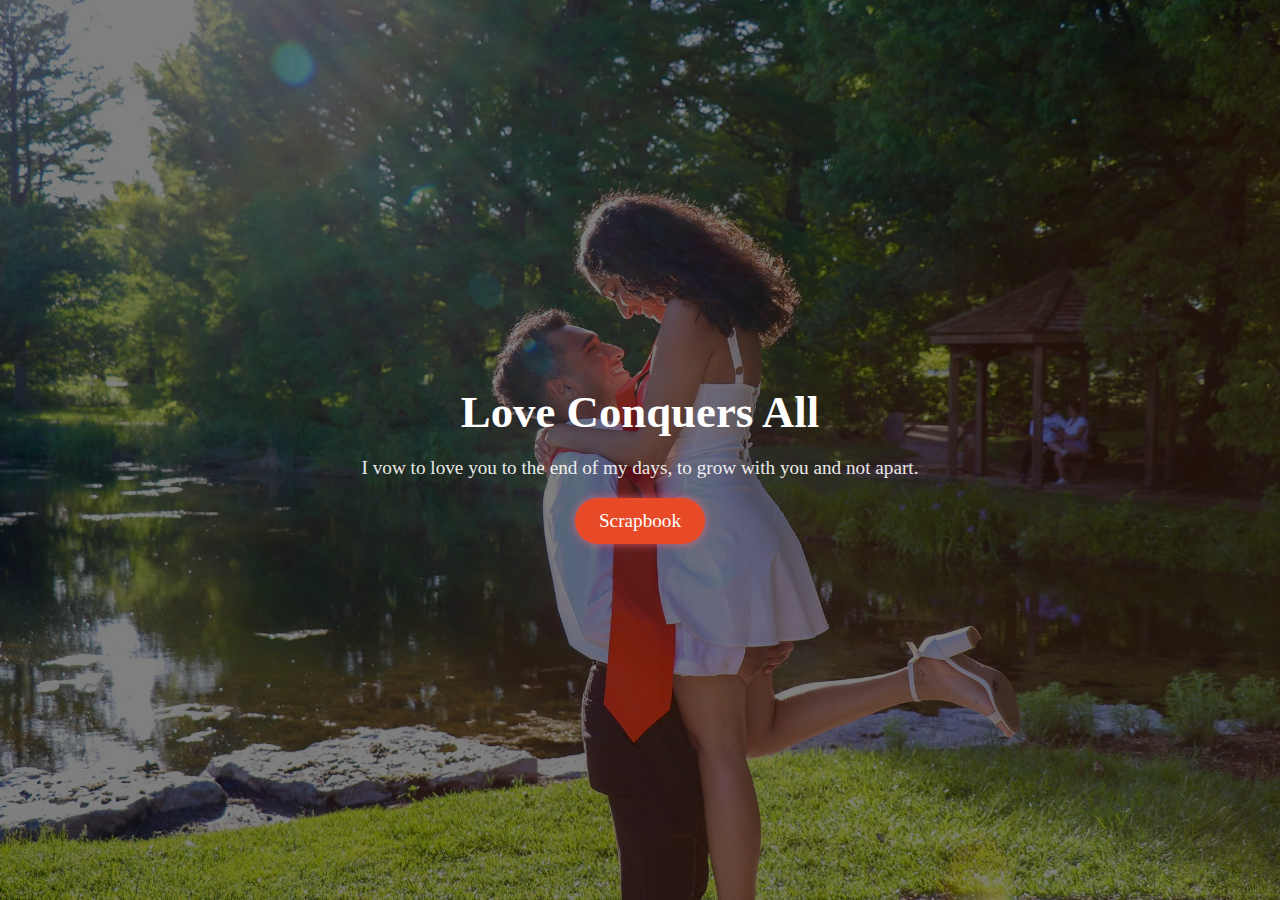
<file: index.html>
<!DOCTYPE html>
<html lang="en">
<head>
    <meta charset="UTF-8">
    <meta name="viewport" content="width=device-width, initial-scale=1.0">
    <title>Our Story</title>
    <link rel="stylesheet" href="styles.css">
</head>
<body class="backimage">
    <div class="overlay"></div>
    
    <div class="container">
        <h1>Love Conquers All</h1>
        <p>I vow to love you to the end of my days, to grow with you and not apart.</p>
        <a href="scrapbook.html" class="enter-btn">Scrapbook</a>
    </div>
</body>
</html>
</file>
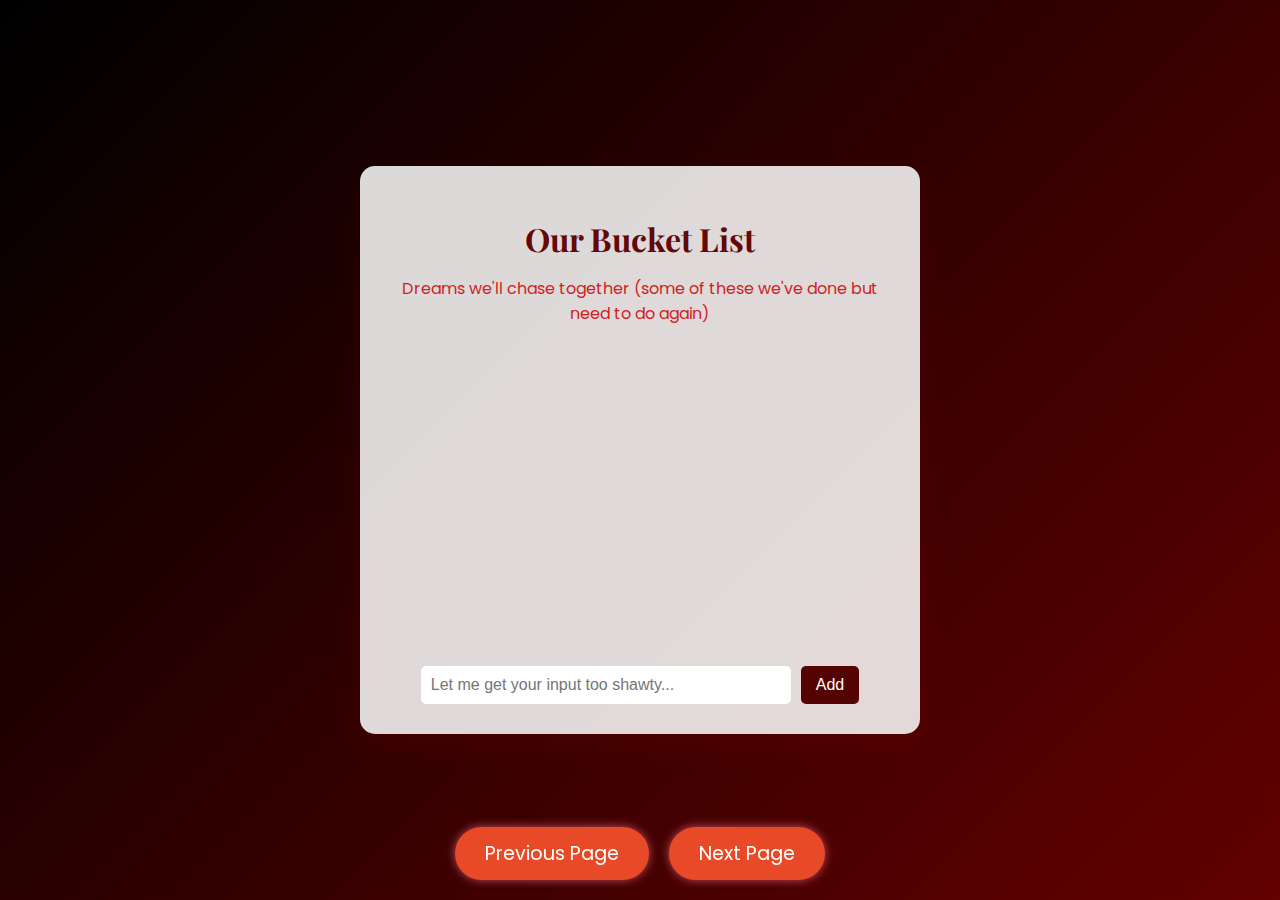
<file: bucketlist.html>
<!DOCTYPE html>
<html lang="en">
<head>
    <meta charset="UTF-8">
    <meta name="viewport" content="width=device-width, initial-scale=1.0">
    <title>Our Bucket List</title>
    <link rel="stylesheet" href="bucketlist.css">
</head>
<body>
    <div class="container">
        <h1>Our Bucket List</h1>
        <p class="subtitle">Dreams we'll chase together &#40some of these we've done but need to do again&#41</p>

        <div class="bucket-list-container">
            <ul id="bucket-list"></ul>
        </div>

        <div class="add-item">
            <input type="text" id="new-item" placeholder="Let me get your input too shawty...">
            <button onclick="addToList()">Add</button>
        </div>
    </div>

    <script>
        const defaultItems = [
            "Watch the Northern Lights together.",
            "Take a spontaneous road trip with no set destination.",
            "Spend a night under the stars in the middle of nowhere.",
            "Go to a cooking class together and see who does better.",
            "Take a last-minute trip somewhere without overplanning but just figuring it out as we go.",
            "Leave notes for each other in unexpected places.",
            "Rent a cabin in the middle of nowhere, no distractions, just us.",
            "Go on a midnight drive with no destination, just good music and real conversations.",
            "Find a random restaurant and really make that our spot.",
            "Recreate our first date and see how much we've changed since then (the ferris wheel and fireworks iykyk).",
            "Take a polaroid picture every month and put together a scrapbook over time.",
            "Go camping, no phones, just us and whatever we manage to cook over a fire.",
            "Write letters to each other and open them years later.",
            "Spend an entire day in bed and order food, watch movies, and do absolutely nothing productive.",
            "Try something completely new together like skydiving, pottery, archery—whatever sounds interesting.",
            "Make a playlist that is all our fav songs.",
            "Get dressed up for no reason and go somewhere fancy just because.",
            "Show up at a random wedding and get free food.",
            "Find a nice lil spot to watch the sunrise together.",
            "Build a fatass fort.",
        ];


        function addToList() {
            let input = document.getElementById("new-item");
            let newItem = input.value.trim();

            if (newItem !== "") {
                let list = document.getElementById("bucket-list");
                createListItem(newItem, list);
                
                saveList();
                input.value = "";
            }
        }

        function createListItem(text, list) {
            let li = document.createElement("li");

            let span = document.createElement("span");
            span.textContent = text;

            let deleteBtn = document.createElement("button");
            deleteBtn.textContent = "✖";
            deleteBtn.classList.add("delete-btn");
            deleteBtn.onclick = function() {
                deleteItem(li);
            };

            li.appendChild(span);
            li.appendChild(deleteBtn);
            list.appendChild(li);
        }

        function saveList() {
            let list = document.getElementById("bucket-list");
            let items = [];
            for (let i = 0; i < list.children.length; i++) {
                items.push(list.children[i].querySelector("span").textContent.trim());
            }
            localStorage.setItem("bucketList", JSON.stringify(items));
        }

        function deleteItem(item) {
            let list = document.getElementById("bucket-list");
            list.removeChild(item);
            saveList();
        }

        function loadList() {
            let savedList = localStorage.getItem("bucketList");
            let list = document.getElementById("bucket-list");

            if (savedList) {
                let items = JSON.parse(savedList);
                items.forEach(item => createListItem(item, list));
            } else {
                localStorage.setItem("bucketList", JSON.stringify(defaultItems));
                defaultItems.forEach(item => createListItem(item, list));
            }
        }

        window.onload = loadList;
    </script>

    <div class="footer-btn">
        <a href="reasons.html" class="prev-btn">Previous Page</a>
        <a href="letter.html" class="next-btn">Next Page</a>
    </div>
</body>
</html>
</file>
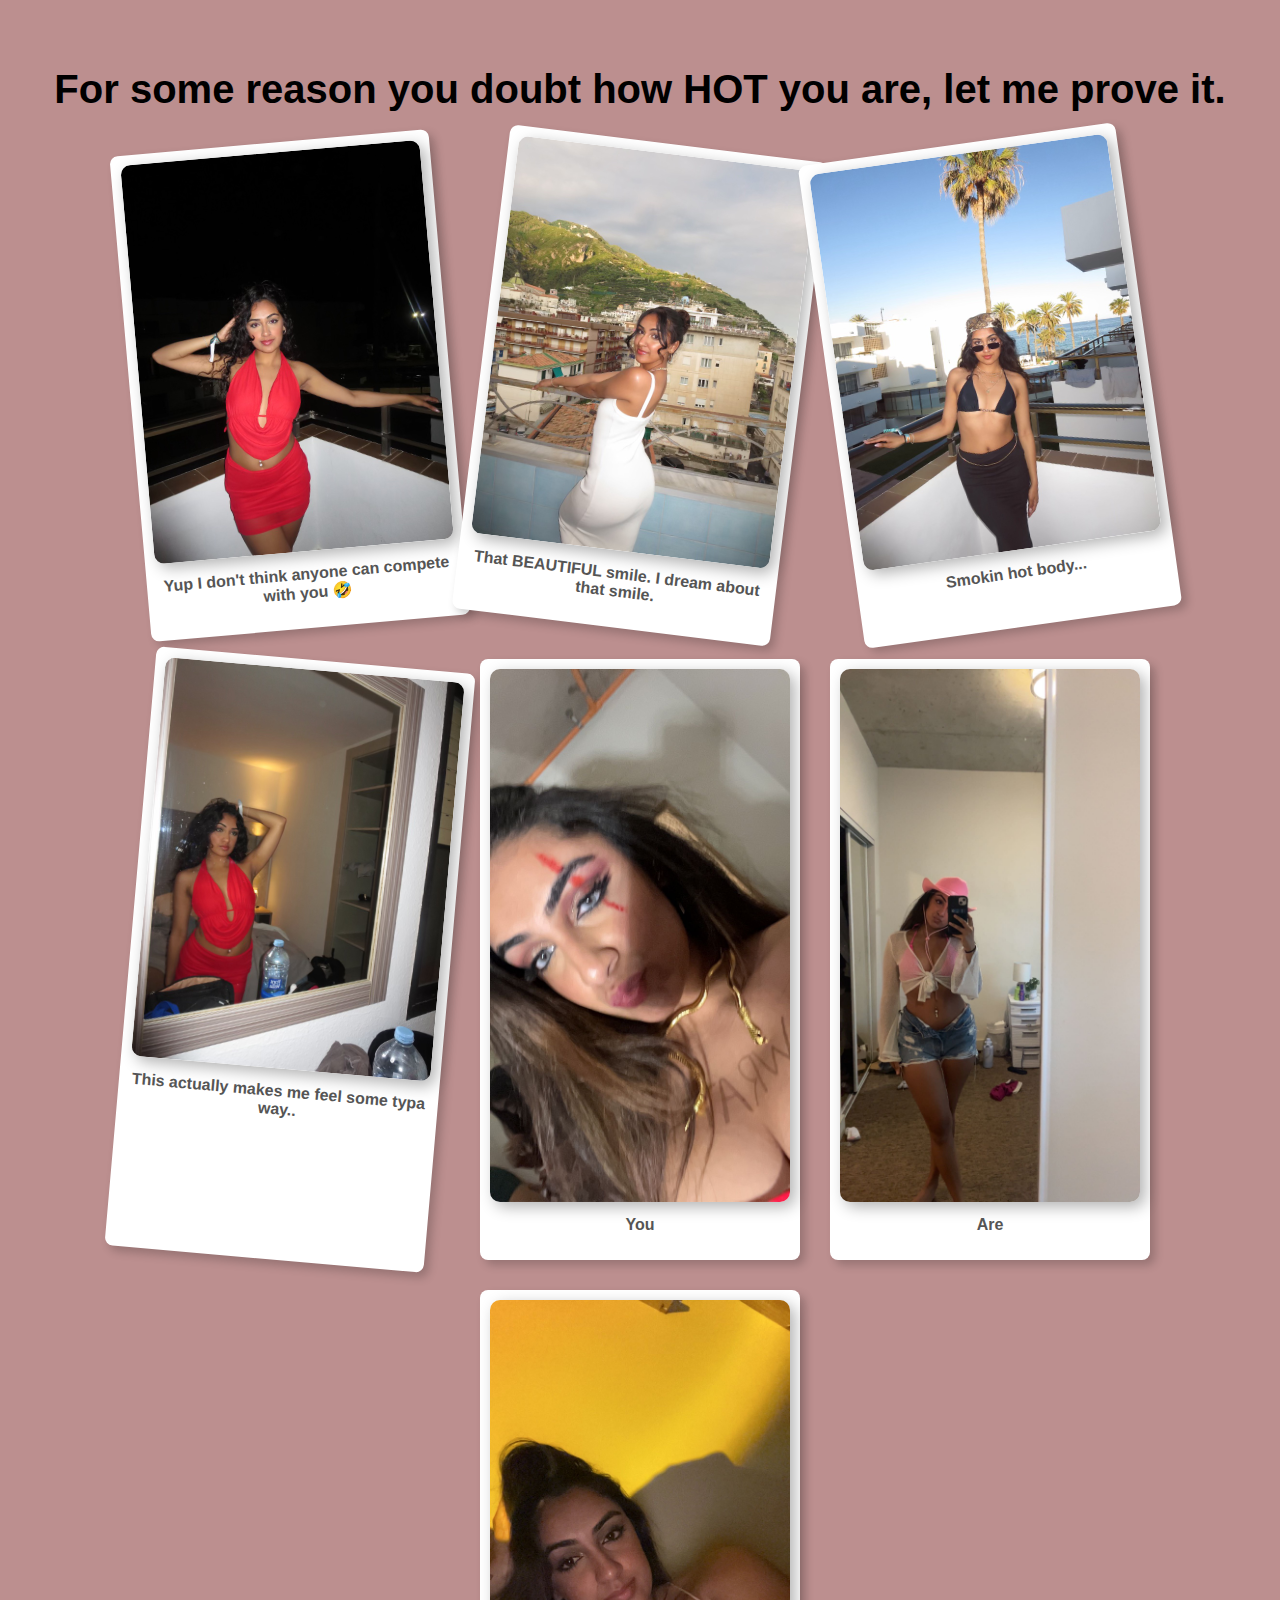
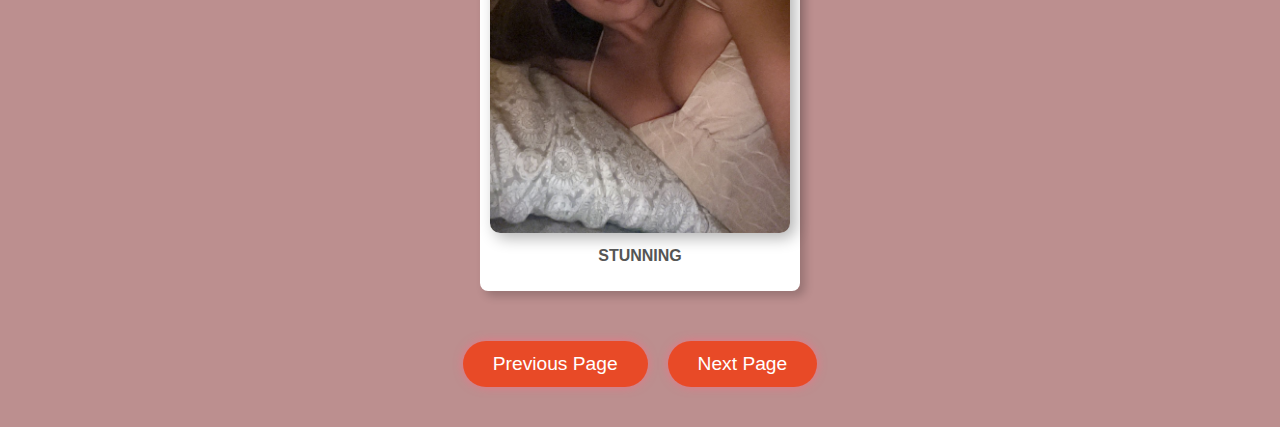
<file: fav_pics.html>
<!DOCTYPE html>
<html lang="en">
<head>
    <meta charset="UTF-8">
    <meta name="viewport" content="width=device-width, initial-scale=1.0">
    <title>Scrapbook - Favorite Pictures</title>
    <link rel="stylesheet" href="pics.css">
</head>
<body>
    <div class="scrapbook-container">
        <h1>For some reason you doubt how HOT you are, let me prove it.</h1>

        <div class="photo-gallery">
            <div class="photo polaroid">
                <img src="./images/pic1.jpeg" alt="Beautiful moment 1">
                <p>Yup I don't think anyone can compete with you 🤣</p>
            </div>
            
            <div class="photo polaroid">
                <img src="./images/pic2.jpeg" alt="Beautiful moment 2">
                <p>That BEAUTIFUL smile. I dream about that smile.</p>
            </div>

            <div class="photo polaroid">
                <img src="./images/pic3.jpeg" alt="Beautiful moment 3">
                <p>Smokin hot body...</p>
            </div>

            <div class="photo polaroid">
                <img src="./images/pic4.jpeg" alt="Beautiful moment 4">
                <p>This actually makes me feel some typa way..</p>
            </div>

            <div class="photo polaroid">
                <img src="./images/pic5.jpeg" alt="Beautiful moment 4">
                <p>You</p>
            </div>

            <div class="photo polaroid">
                <img src="./images/pic6.jpeg" alt="Beautiful moment 4">
                <p>Are</p>
            </div>

            <div class="photo polaroid">
                <img src="./images/pic7.jpeg" alt="Beautiful moment 4">
                <p>STUNNING</p>
            </div>
        </div>
        <div class="footer-btn">
            <a href="music.html" class="prev-btn">Previous Page</a>
            <a href="reasons.html" class="next-btn">Next Page</a>
        </div>
    </div>
</body>
</html>
</file>
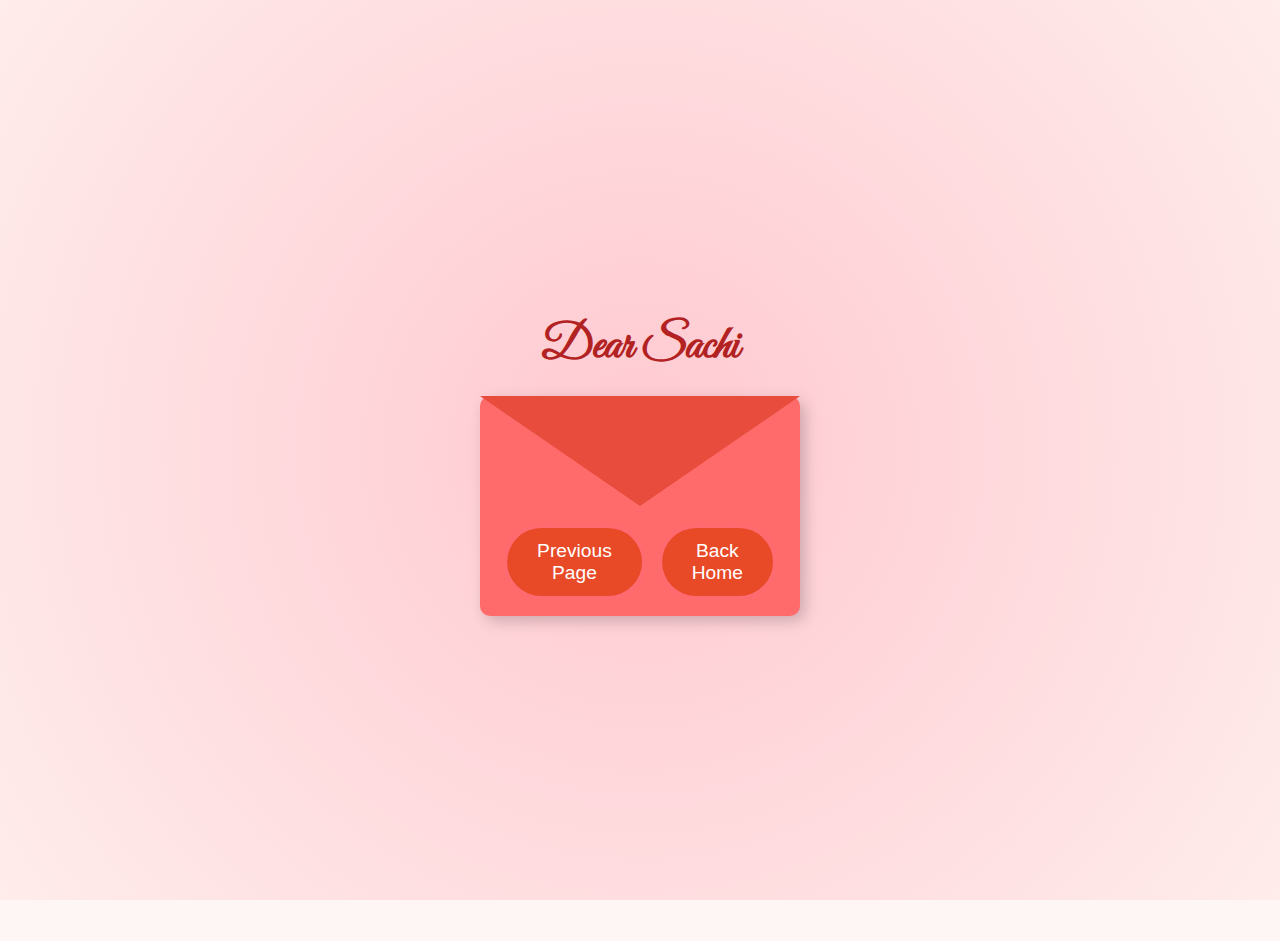
<file: letter.html>
<!DOCTYPE html>
<html lang="en">
<head>
    <meta charset="UTF-8">
    <meta name="viewport" content="width=device-width, initial-scale=1.0">
    <title>Dear Lover</title>
    <link rel="stylesheet" href="letter.css">
    <link href="https://fonts.googleapis.com/css2?family=Great+Vibes&family=Sacramento&display=swap" rel="stylesheet">
</head>
<body>
    <div class="background-animation"></div>

    <div class="container">
        <h1 class="title">Dear Sachi</h1>
        <div class="envelope" onclick="toggleLetter()">
            <div class="envelope-flap"></div>
            <div class="letter">
                <div class="message-container">
                    <p class="message">
                        My Love,  
                        <br><br>
                        As I’m writing this, I’m just thinking back to the day we took that wild leap of faith together. Life was a little rough back then, huh? Talk about diving headfirst into the unknown. But honestly, looking back, stepping out of our comfort zones together was one of the best (and slightly chaotic) decisions we’ve ever made. I still can’t quite put into words what love really is, but I do know that you are my happiness. You’re the reason even the most boring tasks feel like an adventure. From those cozy nights in bed where we swear we won’t stay up too late (but do anyway) to you somehow convincing me to get up and do spontaneous things when I’d rather be lazy, even though I suck at showing it I promise I love it all. You make life lighter, brighter, and just… better. You’ve taught me that love isn’t about perfection, it’s about showing up, being real, and embracing the beautiful mess of it all. Your laugh, your silly little jokes, and the way you manage to make everything feel like home. I wouldn’t trade it for anything. So here’s to us, to all the memories we’ve made, and to the ones we haven’t even dreamed up yet. You’re officially stuck with me forever… no refunds.
                        <br><br>
                        I love you endlessly.  
                        <br><br>
                        Till Forever,  
                        <br>
                        <span class="signature">Shoumik</span>
                    </p>
                </div>
            </div>
        </div>

        <!-- Buttons below the envelope -->
        <div class="footer-btn">
            <a href="bucketlist.html" class="prev-btn">Previous Page</a>
            <a href="index.html" class="next-btn">Back Home</a>
        </div>
    </div>

    <script>
        let isOpen = false;

        function toggleLetter() {
            const letter = document.querySelector(".letter");
            const flap = document.querySelector(".envelope-flap");

            if (isOpen) {
                letter.classList.remove("open");
                flap.classList.remove("open");
            } else {
                letter.classList.add("open");
                flap.classList.add("open");
            }
            isOpen = !isOpen;
        }
    </script>
</body>
</html>
</file>
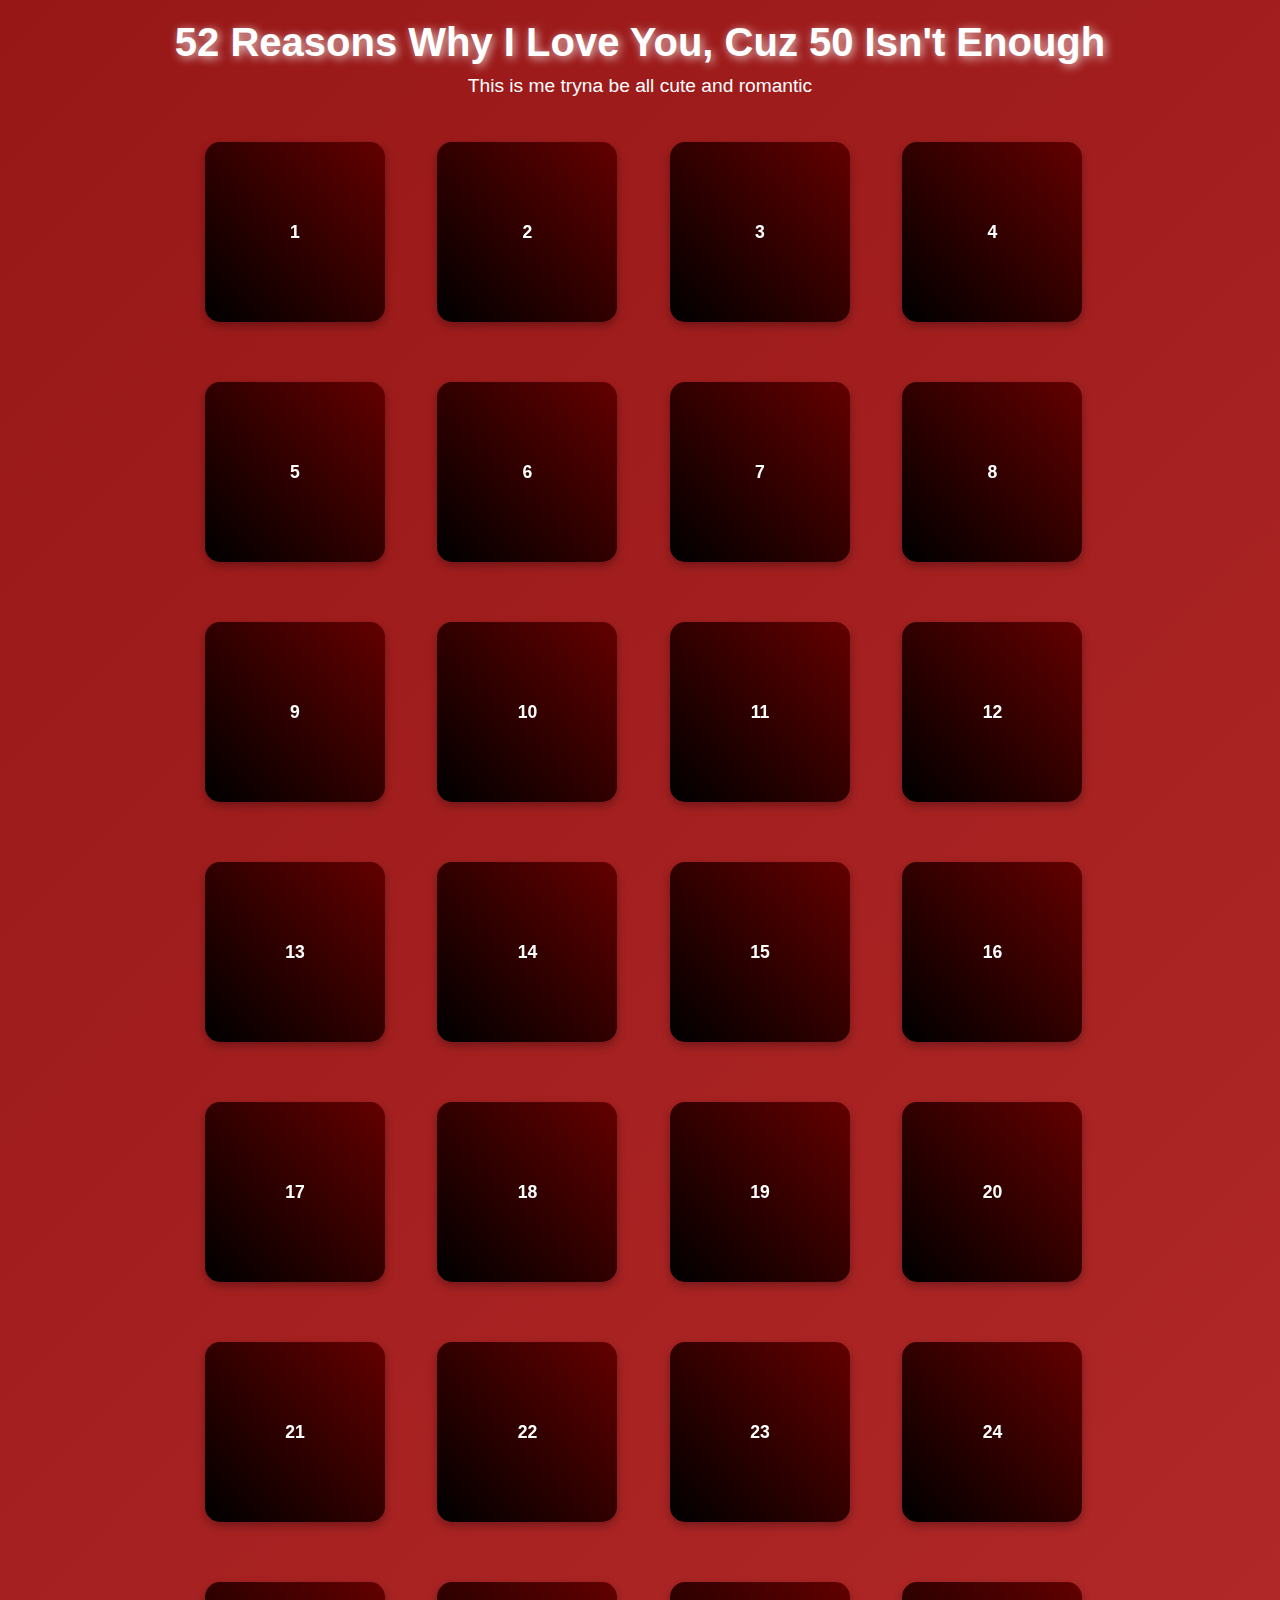
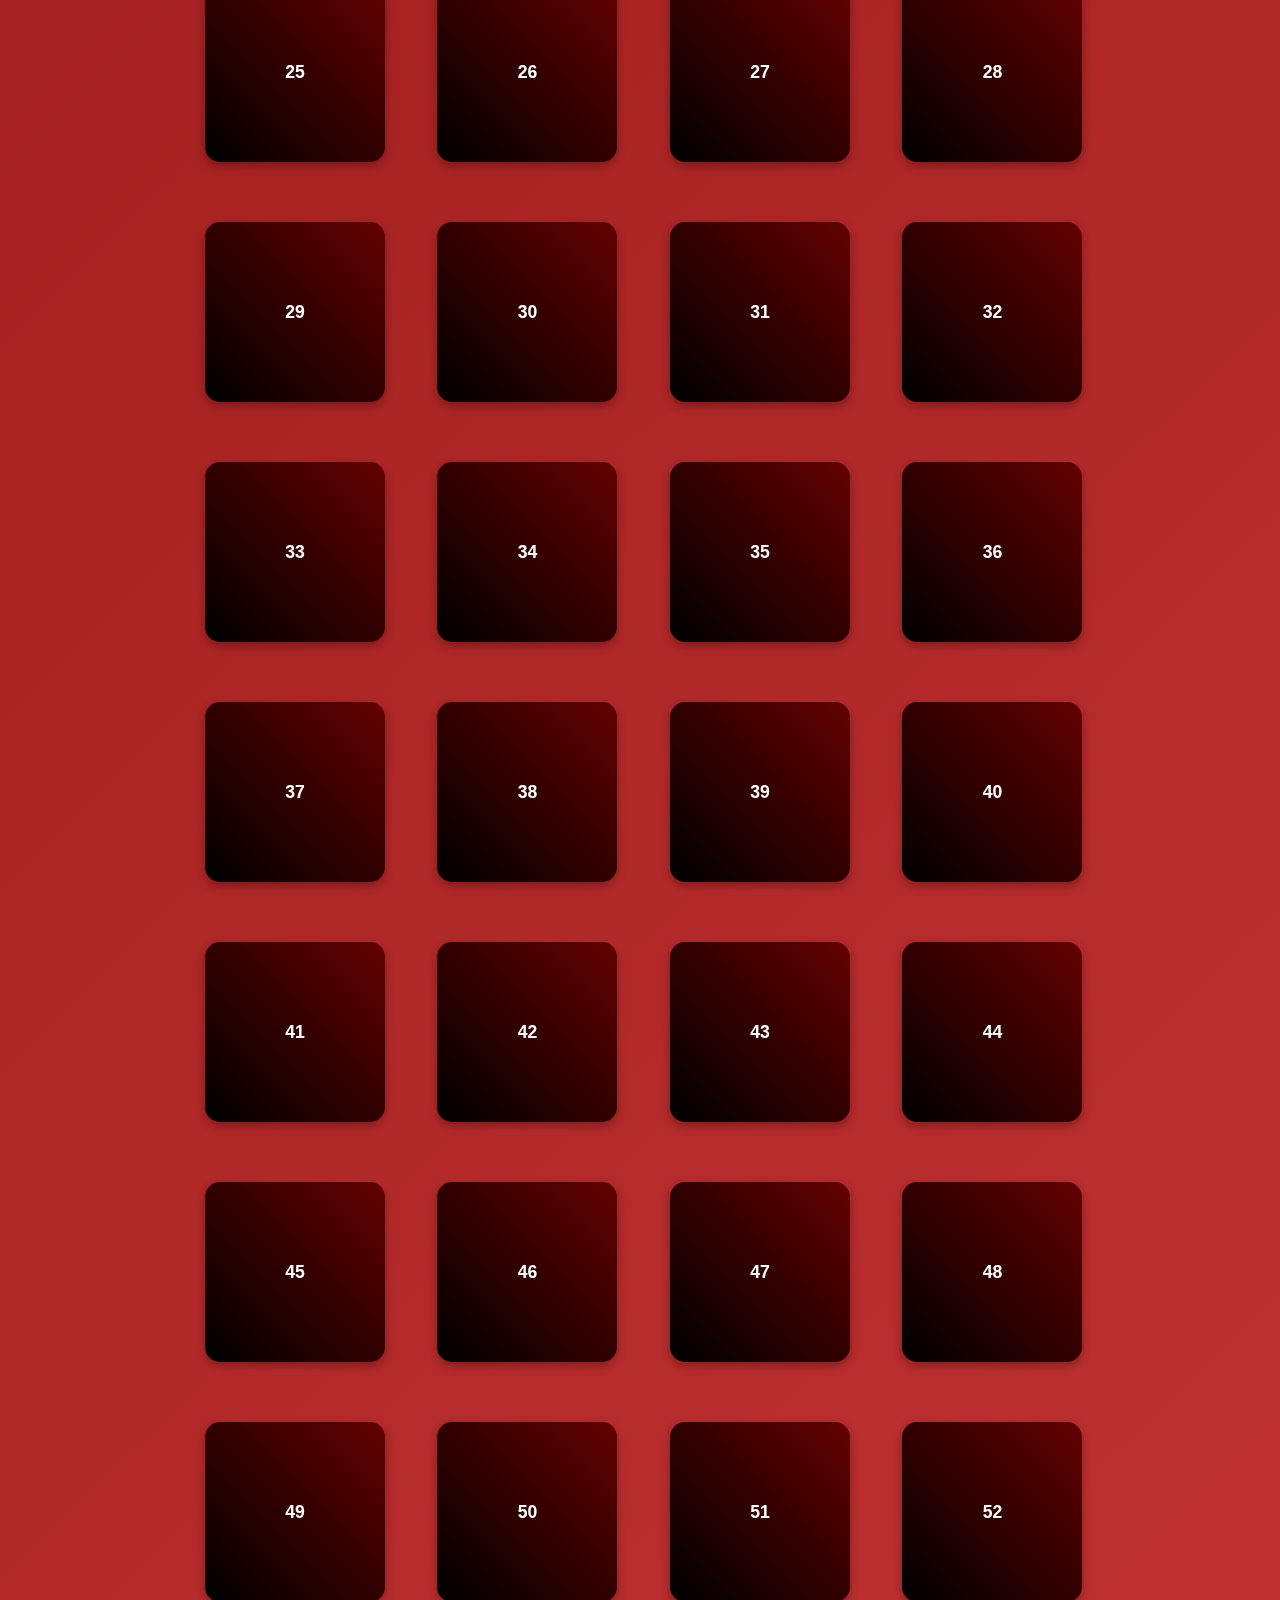
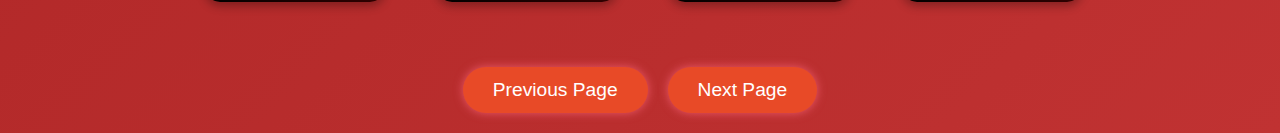
<file: reasons.html>
<!DOCTYPE html>
<html lang="en">
<head>
    <meta charset="UTF-8">
    <meta name="viewport" content="width=device-width, initial-scale=1.0">
    <title>50 Reasons I Love You</title>
    <link rel="stylesheet" href="reasons.css">
</head>
<body>

    <div class="background"></div>

    <div class="container">
        <h1 class="title">52 Reasons Why I Love You, Cuz 50 Isn't Enough</h1>
        <p class="subtitle">This is me tryna be all cute and romantic</p>

        <div class="grid">
            <!-- Generate 50 cards -->
            <script>
        let reasons = [
            "You somehow can make me laught even when I am in the worst of moods.",
            "Your hugs are a home away from home.",
            "You get so fucking excited over the smallest things, and it's the cutest thing ever.",
            "You never laugh at my crazy ideas or far fetched goals, you just ask how we gonna make em happen.",
            "You can chop it up with anyone, and I love that about you.",
            "You can dish out some impressive heat and you can (usually) take some as well.",
            "Your smile is a personal cheat code to make my day better.",
            "You dance and sing like no one's watching… but I'm always watching...",
            "We have the kind of inside jokes that would make zero sense to anyone else.",
            "You believe in me even when I second guess myself.",
            "The way you hold my hand makes me feel like the most loved person in the world.",
            "You text me just to say you love me, and it never gets old. EVER.",
            "You've seen all my flaws and still somehow think I'm worth your time.",
            "You are a FREAK. Periodt.",
            "We can talk for hours about nothing & everything but somehow make it the best conversation ever.",
            "You sing all the wrong lyrics with full confidence, and I'll usually (only sometimes) correct you.",
            "You somehow always know what to say when we are stressed even when I don't.",
            "You make ordinary moments feel like the best moments.",
            "You take care of me when I'm sick, even though I'm the worst patient ever.",
            "I've caught you looking at me like I'm your favorite person, and Damn that shit cute af.",
            "You're always down for random lil adventures.",
            "You put up with my stubbornness, even when I know I'm being annoying af.",
            "The way you always go out of your way for others, even when no one notices.",
            "You appreciate the little things, like my simple little meals.",
            "You go after what you want with this sexy determination, and it's insanely attractive.",
            "I swear, every road trip, late-night talk, or random walk with you is a core memory.",
            "Your texts are my favorite notification sound.",
            "The way you reach for me when you're half-asleep. Mmmm",
            "You push me to be better without ever making me feel like I'm not enough.",
            "You actually care about my weird hobbies, and that means more than you know.",
            "Hearing your voice at the end of a long day makes everything feel right again.",
            "You still make my heart race like it's our first date.",
            "You are, without a doubt, my calm in the chaos.",
            "You inspire me to be better so that we can live better.",
            "Every single memory with you is something I wouldn't trade for the world.",
            "You are, hands down, my favorite plot twist in life.",
            "You make our rainy days feel like a cozy love story.",
            "Your touch is so homey. I can't explain it.",
            "You challenge me in ways that make us stronger.",
            "No one has ever made me feel more understood than you do.",
            "Waking up next to you? Easily my favorite way to start the day.",
            "You remember the little things about me, even the things I forget about myself.",
            "Your random 'I love yous' hit different every single time.",
            "You surprise me, not just with things, but with the way you love me.",
            "The way your nose scrunches when you laugh is HOT.",
            "There's no one else I'd rather get lost in a new city with.",
            "You make even the most stressful days feel like they weren't so bad.",
            "Loving you is the easiest thing I've ever done.",
            "You somehow know what I'm thinking before I even say it.",
            "No matter how many times I see you, there’s always this split second where my brain just goes, 'Wow, I'm really with her.'",
            "You turn the most random moments like grocery shopping or sitting in traffic into something I'll remember forever.",
            "Because, honestly, if I listed every reason, we'd be here forever..."
        ];


                for (let i = 0; i < reasons.length; i++) {
                    document.write(`
                        <div class="card">
                            <div class="card-inner">
                                <div class="card-front">${i + 1}</div>
                                <div class="card-back">${reasons[i]}</div>
                            </div>
                        </div>
                    `);
                }
            </script>
        </div>
        <div class="footer-btn">
            <a href="fav_pics.html" class="prev-btn">Previous Page</a>
            <a href="bucketlist.html" class="next-btn">Next Page</a>
        </div>
    </div>

</body>
</html>
</file>
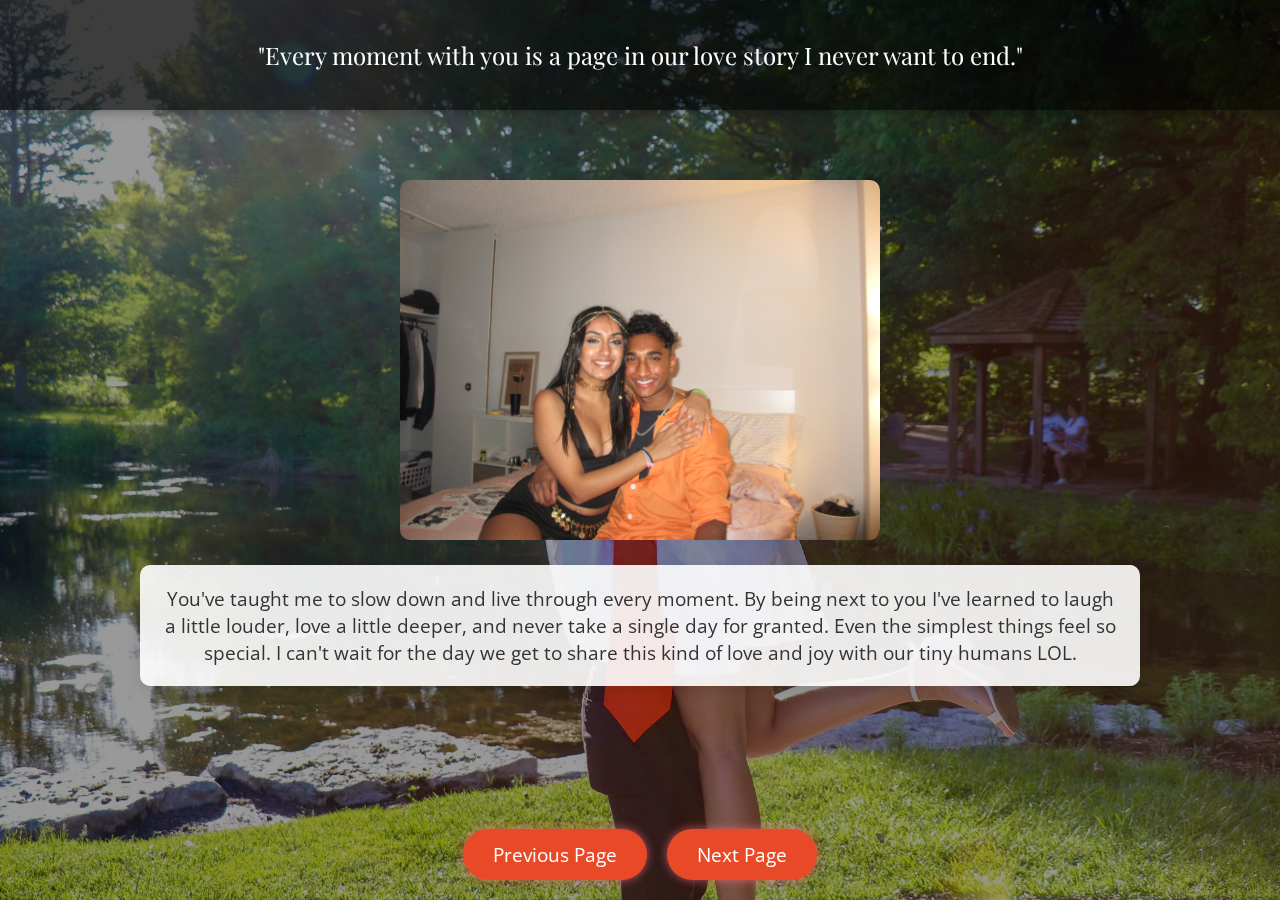
<file: scrapbook.html>
<!DOCTYPE html>
<html lang="en">
<head>
  <meta charset="UTF-8" />
  <meta name="viewport" content="width=device-width, initial-scale=1.0" />
  <title>Scrapbook</title>
  <link href="https://fonts.googleapis.com/css2?family=Playfair+Display:wght@400;700&family=Open+Sans:wght@300;400&display=swap" rel="stylesheet">
  <link rel="stylesheet" href="style_scrap.css" />
</head>
<body>
  <div class="background-overlay"></div> <!-- Overlay only for background -->
  
  <!-- Quote Bar at the Top -->
  <div class="quote-bar">
    <p>"Every moment with you is a page in our love story I never want to end."</p>
  </div>

  <!-- Main Content Area -->
  <div class="content">
    <!-- Centered Image -->
    <div class="image-container">
      <img src="./images/halloween.jpg" alt="Romantic Image" class="image" />
    </div>

    <!-- Description for the Memory (Static Text) -->
    <div class="description">
      <p class="description-text">You've taught me to slow down and live through every moment. By being next to you I've learned to laugh a little louder, love a little deeper, and never take a single day for granted. Even the simplest things feel so special. I can't wait for the day we get to share this kind of love and joy with our tiny humans LOL.</p>
    </div>
  </div>

  <!-- Footer Button to Navigate -->
  <div class="footer-btn">
    <a href="index.html" class="prev-btn">Previous Page</a>
    <a href="scrapbook2.html" class="next-btn">Next Page</a>
  </div>
</body>
</html>
</file>
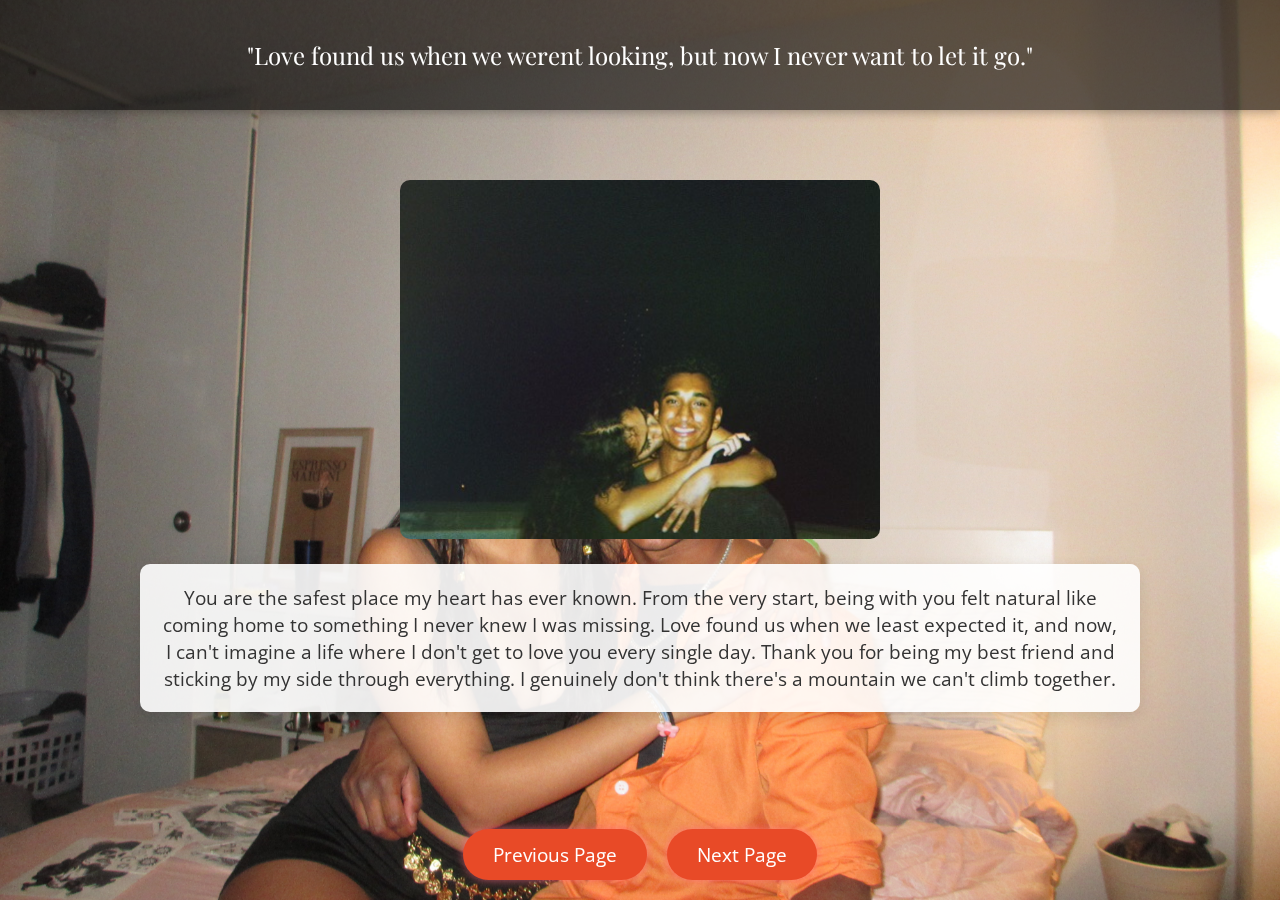
<file: scrapbook2.html>
<!DOCTYPE html>
<html lang="en">
<head>
  <meta charset="UTF-8" />
  <meta name="viewport" content="width=device-width, initial-scale=1.0" />
  <title>Scrapbook</title>
  <link href="https://fonts.googleapis.com/css2?family=Playfair+Display:wght@400;700&family=Open+Sans:wght@300;400&display=swap" rel="stylesheet">
  <link rel="stylesheet" href="style_scrap.css" />
</head>
<body>
  <div class="background-overlay-2"></div> <!-- Overlay only for background -->
  
  <!-- Quote Bar at the Top -->
  <div class="quote-bar">
    <p>"Love found us when we werent looking, but now I never want to let it go."</p>
  </div>

  <!-- Main Content Area -->
  <div class="content">
    <!-- Centered Image -->
    <div class="image-container">
      <img src="./images/polaroid.jpeg" alt="Romantic Image" class="image" />
    </div>

    <!-- Description for the Memory (Static Text) -->
    <div class="description">
      <p class="description-text">You are the safest place my heart has ever known. From the very start, being with you felt natural like coming home to something I never knew I was missing. 
        Love found us when we least expected it, and now, I can't imagine a life where I don't get to love you every single day. Thank you for being my best friend and sticking by my side through everything. I genuinely don't think there's a mountain we can't climb together.
      </p>
    </div>
  </div>

  <!-- Footer Button to Navigate -->
  <div class="footer-btn">
    <a href="scrapbook.html" class="prev-btn">Previous Page</a>
    <a href="scrapbook3.html" class="next-btn">Next Page</a>
  </div>
  
</body>
</html>
</file>
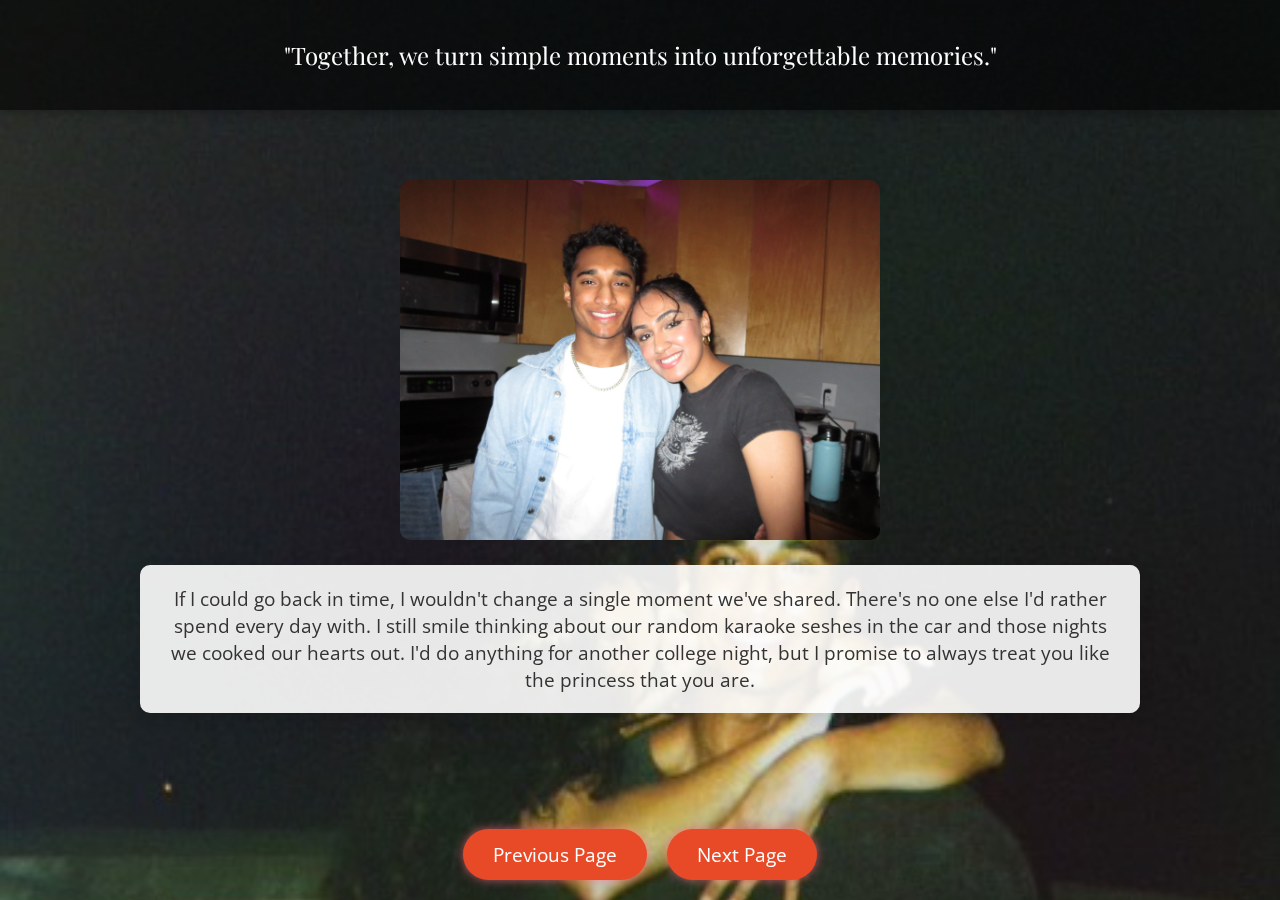
<file: scrapbook3.html>
<!DOCTYPE html>
<html lang="en">
<head>
  <meta charset="UTF-8" />
  <meta name="viewport" content="width=device-width, initial-scale=1.0" />
  <title>Scrapbook</title>
  <link href="https://fonts.googleapis.com/css2?family=Playfair+Display:wght@400;700&family=Open+Sans:wght@300;400&display=swap" rel="stylesheet">
  <link rel="stylesheet" href="style_scrap.css" />
</head>
<body>
  <div class="background-overlay-3"></div> <!-- Overlay only for background -->
  
  <!-- Quote Bar at the Top -->
  <div class="quote-bar">
    <p>"Together, we turn simple moments into unforgettable memories."</p>
  </div>

  <!-- Main Content Area -->
  <div class="content">
    <!-- Centered Image -->
    <div class="image-container">
      <img src="./images/kitchen.JPG" alt="Romantic Image" class="image-3" />
    </div>

    <!-- Description for the Memory (Static Text) -->
    <div class="description">
      <p class="description-text">If I could go back in time, I wouldn't change a single moment we've shared. There's no one else I'd rather spend every day with. I still smile thinking about our random karaoke seshes in the car and those nights we cooked our hearts out. I'd do anything for another college night, but I promise to always treat you like the princess that you are.
      </p>
    </div>
  </div>

  <!-- Footer Button to Navigate -->
  <div class="footer-btn">
    <a href="scrapbook2.html" class="prev-btn">Previous Page</a>
    <a href="scrapbook4.html" class="next-btn">Next Page</a>
  </div>
</body>
</html>
</file>
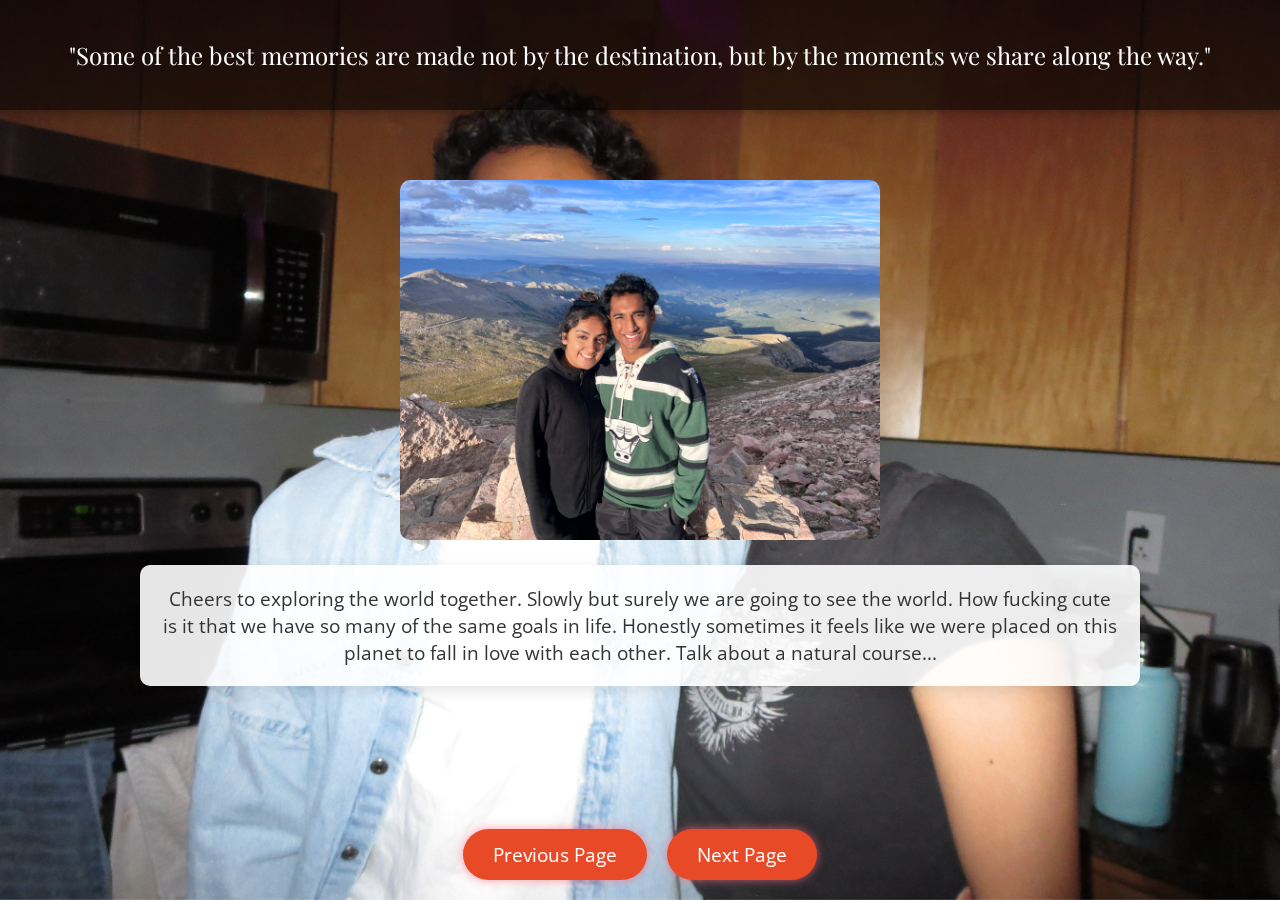
<file: scrapbook4.html>
<!DOCTYPE html>
<html lang="en">
<head>
  <meta charset="UTF-8" />
  <meta name="viewport" content="width=device-width, initial-scale=1.0" />
  <title>Scrapbook</title>
  <link href="https://fonts.googleapis.com/css2?family=Playfair+Display:wght@400;700&family=Open+Sans:wght@300;400&display=swap" rel="stylesheet">
  <link rel="stylesheet" href="style_scrap.css" />
</head>
<body>
  <div class="background-overlay-4"></div> <!-- Overlay only for background -->
  
  <!-- Quote Bar at the Top -->
  <div class="quote-bar">
    <p>"Some of the best memories are made not by the destination, but by the moments we share along the way."</p>
  </div>

  <!-- Main Content Area -->
  <div class="content">
    <!-- Centered Image -->
    <div class="image-container">
      <img src="./images/colorado.jpeg" alt="Romantic Image" class="image-3" />
    </div>

    <!-- Description for the Memory (Static Text) -->
    <div class="description">
      <p class="description-text">Cheers to exploring the world together. Slowly but surely we are going to see the world. How fucking cute is it that we have so many of the same goals in life. Honestly sometimes it feels like we were placed on this planet to fall in love with each other. Talk about a natural course...
      </p>
    </div>
  </div>

  <!-- Footer Button to Navigate -->
  <div class="footer-btn">
    <a href="scrapbook3.html" class="prev-btn">Previous Page</a>
    <a href="music.html" class="next-btn">Next Page</a>
  </div>
</body>
</html>
</file>
<file: styles.css>
/* Background Image with Soft Overlay */
body {
    margin: 0;
    padding: 0;
    height: 100vh;
    display: flex;
    align-items: center;
    justify-content: center;
    position: relative;
    font-family: 'Playfair Display', serif;
}
body.backimage {
    background: url('images/index.jpeg') no-repeat center center/cover;
}
/* Soft Overlay Effect */
.overlay {
    position: absolute;
    width: 100%;
    height: 100%;
    background: rgba(0, 0, 0, 0.5); /* Darkens background for readability */
    z-index: 1;
}

/* Centered Content */
.container {
    text-align: center;
    color: #fff;
    position: relative;
    z-index: 2;
    max-width: 80%;
    animation: fadeIn 2s ease-in-out;
}

/* Romantic Title */
h1 {
    font-size: 2.8rem;
    margin-bottom: 10px;
}

/* Soft Subtext */
p {
    font-size: 1.2rem;
    font-weight: 300;
    opacity: 0.9;
}

/* Glowing Enter Button */
.enter-btn {
    display: inline-block;
    padding: 12px 24px;
    font-size: 1.2rem;
    color: white;
    text-decoration: none;
    border-radius: 50px;
    background: #E84A27; /* Soft Romantic Pink */
    transition: all 0.3s ease-in-out;
    box-shadow: 0px 0px 10px rgba(255, 107, 129, 0.7);
}

/* Button Hover Effect */
.enter-btn:hover {
    background: #ff4757;
    box-shadow: 0px 0px 15px rgba(255, 71, 87, 0.9);
}
</file>
<file: bucketlist.css>
@import url('https://fonts.googleapis.com/css2?family=Playfair+Display:wght@500&family=Poppins:wght@300&display=swap');

body {
    background: linear-gradient(135deg,#000000, #630000);
    font-family: 'Poppins', sans-serif;
    display: flex;
    justify-content: center;
    align-items: center;
    height: 100vh;
    margin: 0;
}

.container {
    background: rgba(255, 255, 255, 0.85);
    padding: 30px;
    border-radius: 15px;
    box-shadow: 0 10px 30px rgba(208, 11, 11, 0.1);
    text-align: center;
    max-width: 500px;
    width: 90%;
}

h1 {
    font-family: 'Playfair Display', serif;
    font-size: 32px;
    color: #630707;
    margin-bottom: 10px;
}

.subtitle {
    font-size: 16px;
    color: #d02222;
    margin-bottom: 20px;
}

.bucket-list-container {
    max-height: 300px; /* Limit height of list */
    overflow-y: auto; /* Add vertical scroll */
    padding-right: 10px; /* Add some space for the scrollbar */
}

ul {
    list-style: none;
    padding: 0;
}

li {
    background: rgba(255, 255, 255, 0.9);
    padding: 12px;
    border-radius: 8px;
    margin: 10px 0;
    font-size: 18px;
    font-weight: bold;
    color: #333;
    display: flex;
    justify-content: center;
    align-items: center;
    box-shadow: 2px 2px 10px rgba(0, 0, 0, 0.1);
    opacity: 0;
    transform: translateY(10px);
    animation: fadeIn 0.5s forwards;
}

.script {
    text-align: center;
}

.add-item {
    margin-top: 20px;
    display: flex;
    justify-content: center;
}

input {
    padding: 10px;
    border: none;
    border-radius: 5px;
    width: 70%;
    font-size: 16px;
}

button {
    background: #550202;
    color: white;
    border: none;
    padding: 10px 15px;
    font-size: 16px;
    margin-left: 10px;
    cursor: pointer;
    border-radius: 5px;
    transition: 0.3s;
}

button:hover {
    background: #e91e63;
}
.footer-btn {
    position: fixed;
    bottom: 20px;
    left: 50%;
    transform: translateX(-50%);
    z-index: 2;
    display: flex;
    justify-content: center;
    gap: 20px;  /* Space between buttons */
}

/* Common styles for both buttons */
.footer-btn a {
    padding: 12px 30px;
    background-color: #E84A27;
    color: white;
    font-size: 1.2rem;
    text-decoration: none;
    border-radius: 50px;
    transition: background-color 0.3s ease;
    box-shadow: 0px 0px 10px rgba(255, 107, 129, 0.7);
}

.footer-btn a:hover {
    background-color: #ff4757;
    box-shadow: 0px 0px 15px rgba(255, 71, 87, 0.9);
}


@keyframes fadeIn {
    to {
        opacity: 1;
        transform: translateY(0);
    }
}
li {
    display: flex;
    justify-content: space-between;
    align-items: center;
    padding: 12px 15px;
}

.delete-btn {
    background: none;
    border: none;
    color: #d02222;
    font-size: 18px;
    cursor: pointer;
    transition: 0.3s;
}

.delete-btn:hover {
    color: #ff4757;
}
</file>
<file: pics.css>
@import url('https://fonts.googleapis.com/css2?family=Sacramento&display=swap');


body {
    background-color: rosybrown;
    font-family: 'Arial', sans-serif;
    text-align: center;
    margin: 0;
    padding: 0;
}

.scrapbook-container {
    padding: 40px 20px;
}

h1 {
    font-size: 2.5rem;
    font-family: fantasy, Arial, Helvetica, sans-serif;
    font-weight: bold;
    color: black;
    margin-bottom: 30px;
}

.photo-gallery {
    display: flex;
    flex-wrap: wrap;
    justify-content: center;
    gap: 30px;
    position: relative;
}

.photo {
    width: 300px;
    position: relative;
    transition: transform 0.3s ease;
}

.photo img {
    width: 100%;
    border-radius: 10px;
    box-shadow: 5px 5px 15px rgba(0, 0, 0, 0.3);
}

.photo p {
    margin-top: 10px;
    font-size: 1rem;
    font-weight: bold;
    color: #555;
}

/* Polaroid Effect */
.polaroid {
    background: white;
    padding: 10px;
    border-radius: 8px;
    box-shadow: 5px 5px 10px rgba(0, 0, 0, 0.2);
    transform: rotate(var(--rotation));
}

/* Different rotation for a scrapbook feel */
.polaroid:nth-child(1) { --rotation: -5deg; }
.polaroid:nth-child(2) { --rotation: 7deg; }
.polaroid:nth-child(3) { --rotation: -8deg; }
.polaroid:nth-child(4) { --rotation: 5deg; }

/* Hover Effect */
.photo:hover {
    transform: scale(1.1);
    transition: transform 0.2s ease-in-out;
}
.footer-btn {
    position: relative;  /* Remove fixed positioning */
    bottom: auto;        /* Reset bottom */
    left: auto;          /* Reset left */
    transform: none;     /* Remove transform */
    display: flex;
    justify-content: center;
    gap: 20px;  /* Space between buttons */
    margin-top: 50px; /* Adds space between gallery and buttons */
}


/* Common styles for both buttons */
.footer-btn a {
    padding: 12px 30px;
    background-color: #E84A27;
    color: white;
    font-size: 1.2rem;
    text-decoration: none;
    border-radius: 50px;
    transition: background-color 0.3s ease;
    box-shadow: 0px 0px 10px rgba(255, 107, 129, 0.7);
}

.footer-btn a:hover {
    background-color: #ff4757;
    box-shadow: 0px 0px 15px rgba(255, 71, 87, 0.9);
}


/* Responsive Design */
@media (max-width: 768px) {
    .photo {
        width: 150px;
    }
}
</file>
<file: letter.css>
@import url('https://fonts.googleapis.com/css2?family=Great+Vibes&family=Sacramento&display=swap');

body {
    margin: 0;
    padding: 0;
    font-family: 'Arial', sans-serif;
    background-color: #fef5f5;
    display: flex;
    justify-content: center;
    align-items: center;
    height: 100vh;
    overflow: hidden;
}

.background-animation {
    position: absolute;
    width: 100%;
    height: 100%;
    background: radial-gradient(circle, rgba(255,182,193,0.7) 0%, rgba(255,228,225,0.5) 100%);
    animation: fadeIn 2s ease-in-out;
}

@keyframes fadeIn {
    from { opacity: 0; }
    to { opacity: 1; }
}

.container {
    text-align: center;
    position: relative;
}

.title {
    font-family: 'Great Vibes', cursive;
    font-size: 3rem;
    color: #b22222;
    margin-bottom: 20px;
}

.envelope {
    position: relative;
    width: 320px;
    height: 220px;
    background-color: #ff6b6b;
    border-radius: 10px;
    cursor: pointer;
    box-shadow: 5px 5px 15px rgba(0, 0, 0, 0.2);
    display: flex;
    justify-content: center;
    align-items: flex-end;
    transition: transform 0.3s ease-in-out;
}

.envelope:hover {
    transform: scale(1.05);
}

.envelope-flap {
    position: absolute;
    top: 0;
    left: 0;
    width: 100%;
    height: 50%;
    background-color: #e74c3c;
    clip-path: polygon(50% 100%, 0% 0%, 100% 0%);
    transition: transform 0.6s ease-in-out;
}

.envelope-flap.open {
    transform: rotateX(180deg);
}

.letter {
    position: absolute;
    width: 280px;
    height: 250px;
    background: #fffaf0;
    top: 50%;
    left: 50%;
    transform: translate(-50%, 50%);
    border-radius: 10px;
    padding: 20px;
    box-shadow: 0px 4px 10px rgba(0, 0, 0, 0.1);
    font-family: monospace;
    font-size: 1rem;
    text-align: left;
    line-height: 1.8;
    overflow: hidden;
    opacity: 0; /* Initially hidden */
    transition: transform 0.6s ease-in-out, opacity 0.3s ease-in-out;
}

.letter.open {
    transform: translate(-50%, -120%);
    opacity: 1; /* Letter becomes visible */
}

.message-container {
    max-height: 200px;
    overflow-y: auto;
    padding-right: 10px;
}

.message-container::-webkit-scrollbar {
    width: 5px;
}

.message-container::-webkit-scrollbar-thumb {
    background-color: #e74c3c;
    border-radius: 5px;
}

.signature {
    font-family: 'Great Vibes', cursive;
    font-size: 1.8rem;
    color: #b22222;
}

/* Footer buttons */
.footer-btn {
    position: absolute;
    bottom: 20px;
    left: 50%;
    transform: translateX(-50%);
    z-index: 3;
    display: flex;
    justify-content: center;
    gap: 20px;
}

/* Button styles */
.footer-btn a {
    padding: 12px 30px;
    background-color: #E84A27;
    color: white;
    font-size: 1.2rem;
    text-decoration: none;
    border-radius: 50px;
    transition: background-color 0.3s ease;
    box-shadow: 0px 0px 10px rgba(255, 107, 129, 0.7);
}

.footer-btn a:hover {
    background-color: #ff4757;
    box-shadow: 0px 0px 15px rgba(255, 71, 87, 0.9);
}
</file>
<file: reasons.css>
/* Ensure full page styling applies */
* {
    margin: 0;
    padding: 0;
    box-sizing: border-box;
}

body {
    font-family: 'Poppins', sans-serif;
    background: linear-gradient(135deg, #971717, #c03232);
    text-align: center;
    display: flex;
    flex-direction: column;
    align-items: center;
    justify-content: center;
    min-height: 100vh;
    padding: 20px;
}

/* Background Image Fix */
.background {
    position: fixed;
    width: 100%;
    height: 100%;
    background: url('https://source.unsplash.com/1600x900/?love,romance') no-repeat center center/cover;
    filter: blur(4px);
    opacity: 0.4;
    z-index: -1;
}

/* Title & Subtitle */
.title {
    font-size: 2.5rem;
    color: rgb(255, 255, 255);
    text-shadow: 2px 2px 10px rgba(255, 255, 255, 0.8);
    margin-bottom: 10px;
}

.subtitle {
    font-size: 1.2rem;
    color: white;
    margin-bottom: 30px;
}

/* Grid Layout */
.grid {
    display: grid;
    grid-template-columns: repeat(auto-fit, minmax(180px, 1fr));
    gap: 30px; /* Increased gap between cards */
    max-width: 900px;
    margin: auto;
}

/* Card Styling */
.card {
    width: 180px;
    height: 180px;
    perspective: 1200px; /* Increased to prevent overlap */
    cursor: pointer;
    margin: 15px; /* Added spacing around each card */
}

.card-inner {
    width: 100%;
    height: 100%;
    position: relative;
    transform-style: preserve-3d;
    transition: transform 0.6s ease-in-out;
}

/* Flip Effect */
.card:hover .card-inner {
    transform: rotateY(180deg);
}

/* Front & Back */
.card-front, .card-back {
    position: absolute;
    width: 100%;
    height: 100%;
    border-radius: 15px;
    display: flex;
    justify-content: center;
    align-items: center;
    font-size: 1.1rem;
    font-weight: bold;
    backface-visibility: hidden;
}

/* Front */
.card-front {
    background: linear-gradient(45deg, #000000, #630000);
    color: white;
    box-shadow: 0px 4px 10px rgba(0, 0, 0, 0.3);
}

/* Back */
.card-back {
    background: white;
    color: #000000;
    transform: rotateY(180deg);
    padding: 15px;
}

/* Next Button */
.footer-btn {
    position: relative;  /* Remove fixed positioning */
    bottom: auto;        /* Reset bottom */
    left: auto;          /* Reset left */
    transform: none;     /* Remove transform */
    display: flex;
    justify-content: center;
    gap: 20px;  /* Space between buttons */
    margin-top: 50px; /* Adds space between gallery and buttons */
}

/* Common styles for both buttons */
.footer-btn a {
    padding: 12px 30px;
    background-color: #E84A27;
    color: white;
    font-size: 1.2rem;
    text-decoration: none;
    border-radius: 50px;
    transition: background-color 0.3s ease;
    box-shadow: 0px 0px 10px rgba(255, 107, 129, 0.7);
}

.footer-btn a:hover {
    background-color: #ff4757;
    box-shadow: 0px 0px 15px rgba(255, 71, 87, 0.9);
}
</file>
<file: style_scrap.css>
/* Global Box Sizing Reset */
*,
*::before,
*::after {
    box-sizing: border-box;
}

/* Universal Styles */
body {
    margin: 0;
    font-family: 'Open Sans', sans-serif;
    background-color: #f0f0f0;
}

/* Background Overlay (Only for Background) */
.background-overlay {
    position: fixed;
    top: 0;
    left: 0;
    width: 100%;
    height: 100%;
    background: url(./images/index.jpeg) no-repeat center center/cover;
    z-index: -2;
}

.background-overlay-2{
    position: fixed;
    top: 0;
    left: 0;
    width: 100%;
    height: 100%;
    background: url(./images/halloween.jpg) no-repeat center center/cover;
    z-index: -2;
}
.background-overlay-3{
    position: fixed;
    top: 0;
    left: 0;
    width: 100%;
    height: 100%;
    background: url(./images/polaroid.jpeg) no-repeat center center/cover;
    z-index: -2;
}
.background-overlay-4{
    position: fixed;
    top: 0;
    left: 0;
    width: 100%;
    height: 100%;
    background: url(./images/kitchen.JPG) no-repeat center center/cover;
    z-index: -2;
}

/* Add a semi-transparent layer on top of the background */
.background-overlay::after {
    content: "";
    position: absolute;
    top: 0;
    left: 0;
    width: 100%;
    height: 100%;
    background: rgba(0, 0, 0, 0.4); /* Opacity effect only for background */
}

/* Quote Bar at the Top */
.quote-bar {
    background-color: rgba(0, 0, 0, 0.6);
    color: white;
    padding: 15px 0;
    text-align: center;
    font-family: 'Playfair Display', serif;
    font-size: 1.5rem;
    position: absolute;
    width: 100%;
    top: 0;
    left: 0;
    z-index: 2;
    box-shadow: 0px 2px 10px rgba(0, 0, 0, 0.3);
}

/* Main Content Section */
.content {
    position: absolute;
    top: 20%;
    left: 50%;
    transform: translateX(-50%);
    text-align: center;
    width: 90%;
    max-width: 1000px;
    z-index: 3;
}

/* Image Container (Centered Image) */
.image-container {
    position: relative;
    max-width: 800px;
    margin: 0 auto;
}

.image {
    width: 60%;
    height: auto;
    border-radius: 10px;
    transition: transform 0.3s ease-in-out;
}
.image-3 {
    width: 60%;
    height: auto;
    border-radius: 10px;
    transition: transform 0.3s ease-in-out;
}

/* Image Hover Effect */
.image:hover {
    transform: scale(1.05);
}

/* Description Box Container */
.description {
    margin-top: 20px;
    background-color: rgba(255, 255, 255, 0.9);
    padding: 20px;
    border-radius: 10px;
    box-shadow: 0px 5px 15px rgba(0, 0, 0, 0.1);
}

/* Static Description Text */
.description-text {
    font-size: 1.2rem;
    font-family: 'Open Sans', sans-serif;
    color: #333;
    margin: 0;
}

/* Next Page Button */
/* Update the footer button container to use flexbox */
.footer-btn {
    position: fixed;
    bottom: 20px;
    left: 50%;
    transform: translateX(-50%);
    z-index: 2;
    display: flex;
    justify-content: center;
    gap: 20px;  /* Space between buttons */
}

/* Common styles for both buttons */
.footer-btn a {
    padding: 12px 30px;
    background-color: #E84A27;
    color: white;
    font-size: 1.2rem;
    text-decoration: none;
    border-radius: 50px;
    transition: background-color 0.3s ease;
    box-shadow: 0px 0px 10px rgba(255, 107, 129, 0.7);
}

.footer-btn a:hover {
    background-color: #ff4757;
    box-shadow: 0px 0px 15px rgba(255, 71, 87, 0.9);
}

/* (Optional) If you want to target the prev-btn specifically, you can add extra styles here
.prev-btn {
    /* For example, a different background color (or you can leave it identical to next-btn) */
    /* background-color: #C74375; */


/* Responsive Styles */
@media (max-width: 768px) {
    .quote-bar {
        font-size: 1.2rem;
    }
    .image {
        width: 90%;
    }
    .description-text {
        font-size: 1rem;
    }
}
</file>
